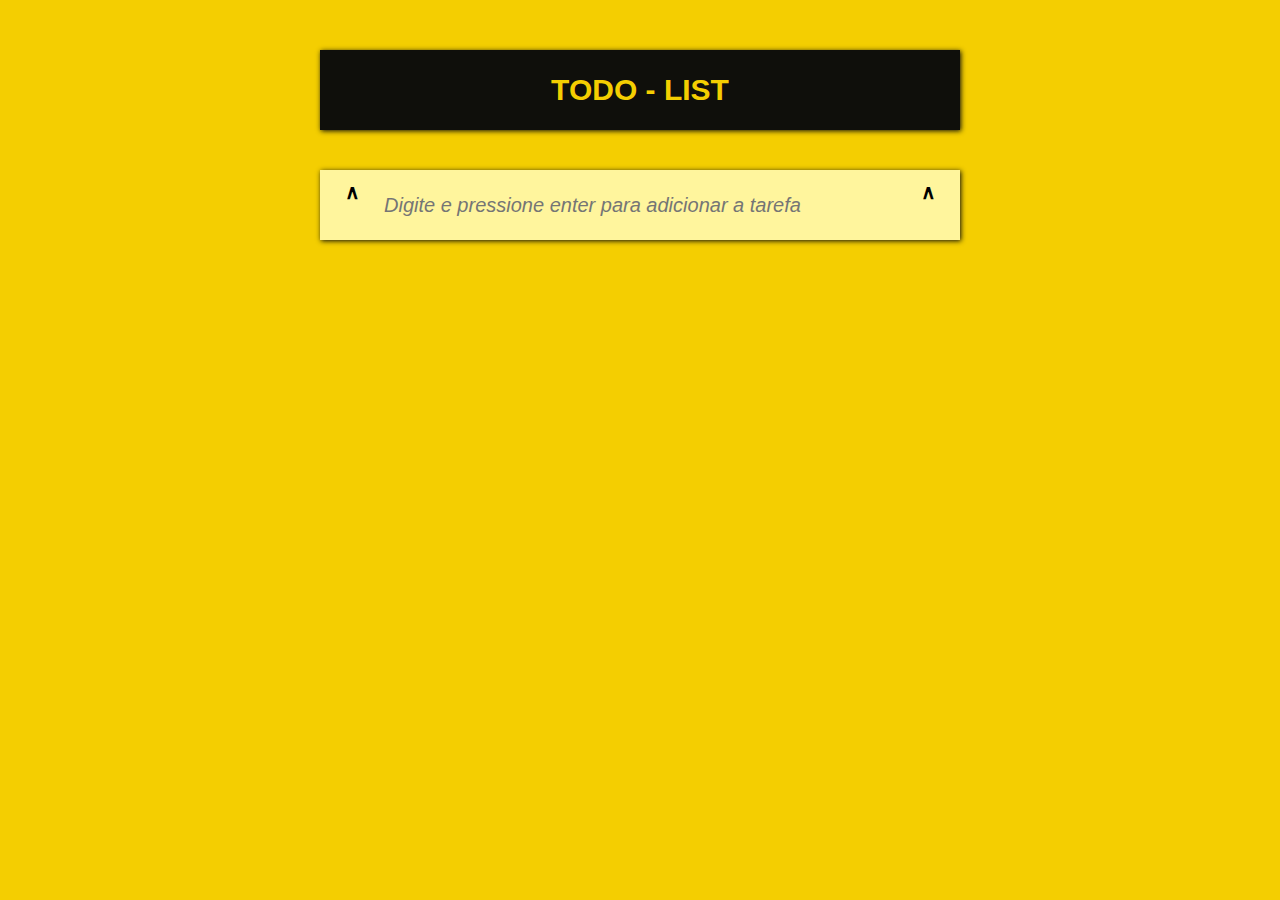
<file: projetos/to-do-list/index.html>
<!DOCTYPE html>
<html lang="pt-br">
<head>
    <meta charset="UTF-8">
    <meta name="viewport" content="width=device-width, initial-scale=1.0">
    <link rel="stylesheet" href="style.css">
    <title>todo-list</title>
</head>
<body>
    <div class="todo">
        <div class="todo__title">
            TODO - LIST
        </div>

        <div class="todo__list" id="todoList">
        </div>

        <div class="todo__new-item">
            <div>&and;</div>
            <input type="text" id='newItem'placeholder="Digite e pressione enter para adicionar a tarefa">
            <div>&and;</div>
        </div>
    </div>
    <script src="app.js"></script>
</body>
</html>
</file>
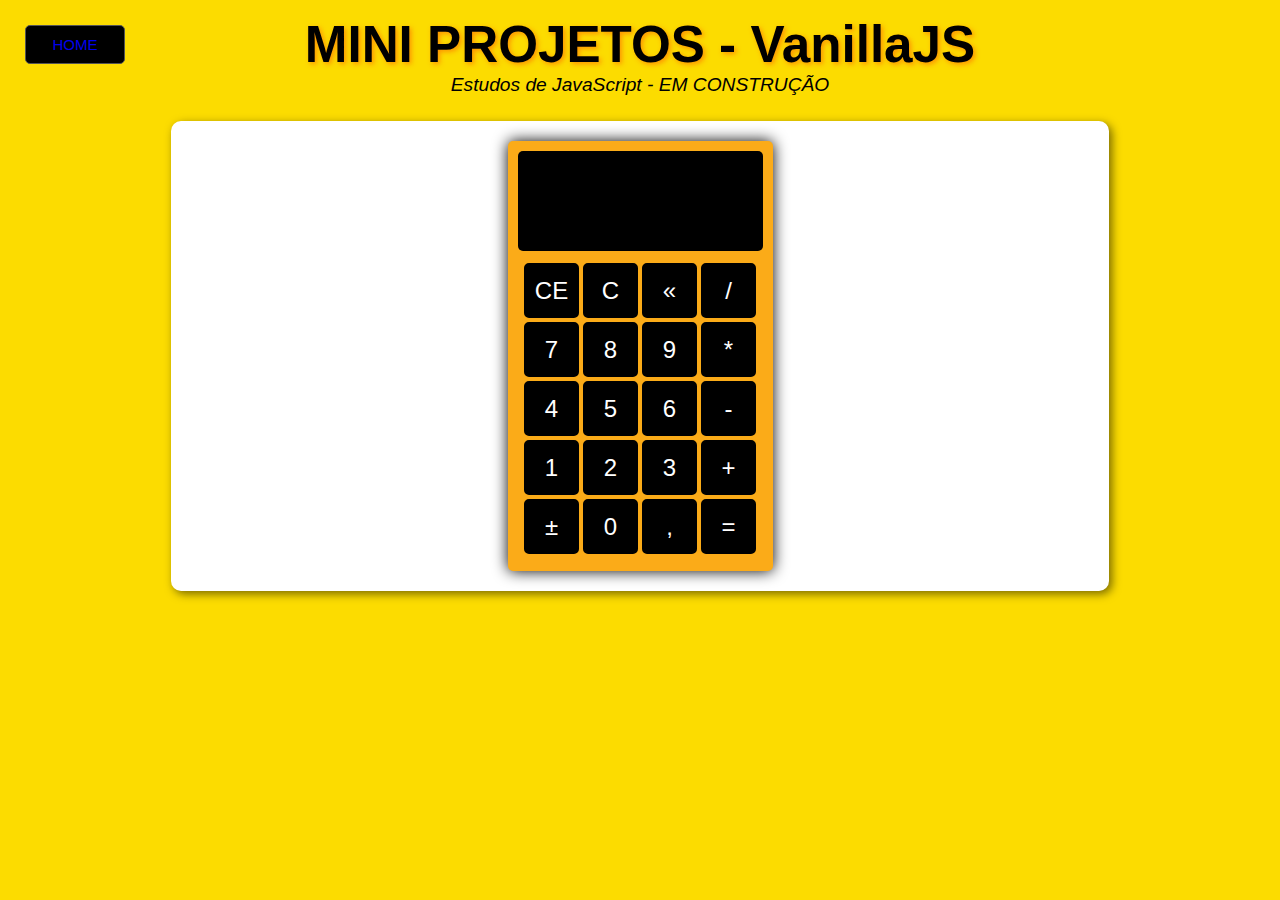
<file: projetos/calculadora/calc.html>
<!DOCTYPE html>
<html lang="pt-br">
<head>
    <meta charset="UTF-8">
    <meta name="viewport" content="width=device-width, initial-scale=1.0">
    <title>calculadora</title>
    <link rel="stylesheet" href="style.css">
</head>
<body>
    <header>
        <div class="btn">
            <a href="../../index.html">HOME</a>
        </div>

            <h1>MINI PROJETOS - VanillaJS</h1>
            <p>Estudos de JavaScript - EM CONSTRUÇÃO</p>
    </header>
    
    <main>
        <div class="calculator">
            <div class="display" id="display"></div>
            <div class="calculator-buttons">
                <button id="limparDisplay">CE</button>
                <button id="limparCalculo">C</button>
                <button id="backspace">«</button>
                <button id="operadorDividir">/</button>
                <button id="tecla7">7</button>
                <button id="tecla8">8</button>
                <button id="tecla9">9</button>
                <button id="operadorMultiplicar">*</button>
                <button id="tecla4">4</button>
                <button id="tecla5">5</button>
                <button id="tecla6">6</button>
                <button id="operadorSubtrair">-</button>
                <button id="tecla1">1</button>
                <button id="tecla2">2</button>
                <button id="tecla3">3</button>
                <button id="operadorSomar">+</button>
                <button id="inverter">±</button>
                <button id="tecla0">0</button>
                <button id="decimal">,</button>
                <button id="igual">=</button>
                <button id="enter" style="display: none;">Enter</button>
            </div>
        </div>
    </main>
    <script src="main.js"></script>
</body>
</html>
</file>
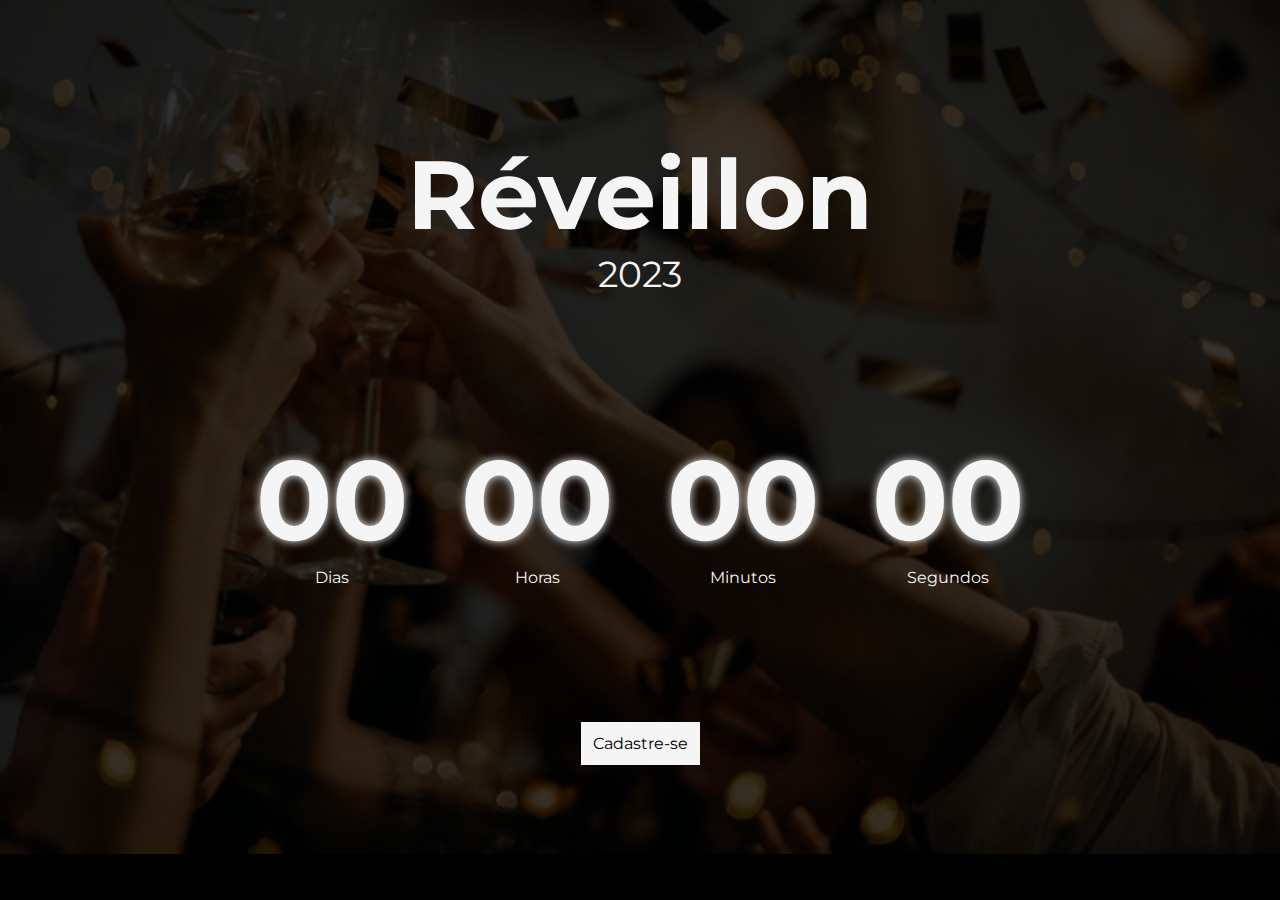
<file: projetos/countdown/countdown.html>
<!DOCTYPE html>
<html lang="pt-br">
<head>
    <meta charset="UTF-8">
    <meta name="viewport" content="width=device-width, initial-scale=1.0">
    <link rel="stylesheet" href="style.css">
    <link href="https://fonts.googleapis.com/css2?family=Montserrat:wght@700&display=swap" rel="stylesheet">
    <title>Count Down</title>
</head>
<body>
    <div class="container">
        <div class='title'>
            <h1>Réveillon</h1>
            <p>2023</p>
        </div>

        <div class="countdown">
            <div>
                <h1 id="dias">00</h1>
                <p>Dias</p>
            </div>
            <div>
                <h1 id="horas">00</h1>
                <p>Horas</p>
            </div>
            <div>
                <h1 id="minutos">00</h1>
                <p>Minutos</p>
            </div>
            <div>
                <h1 id="segundos">00</h1>
                <p>Segundos</p>
            </div>
        </div>

        <div class='button'>
            <p>Cadastre-se</p>
        </div>
    </div>

    <script src="./main.js"></script>
</body>
</html>
</file>
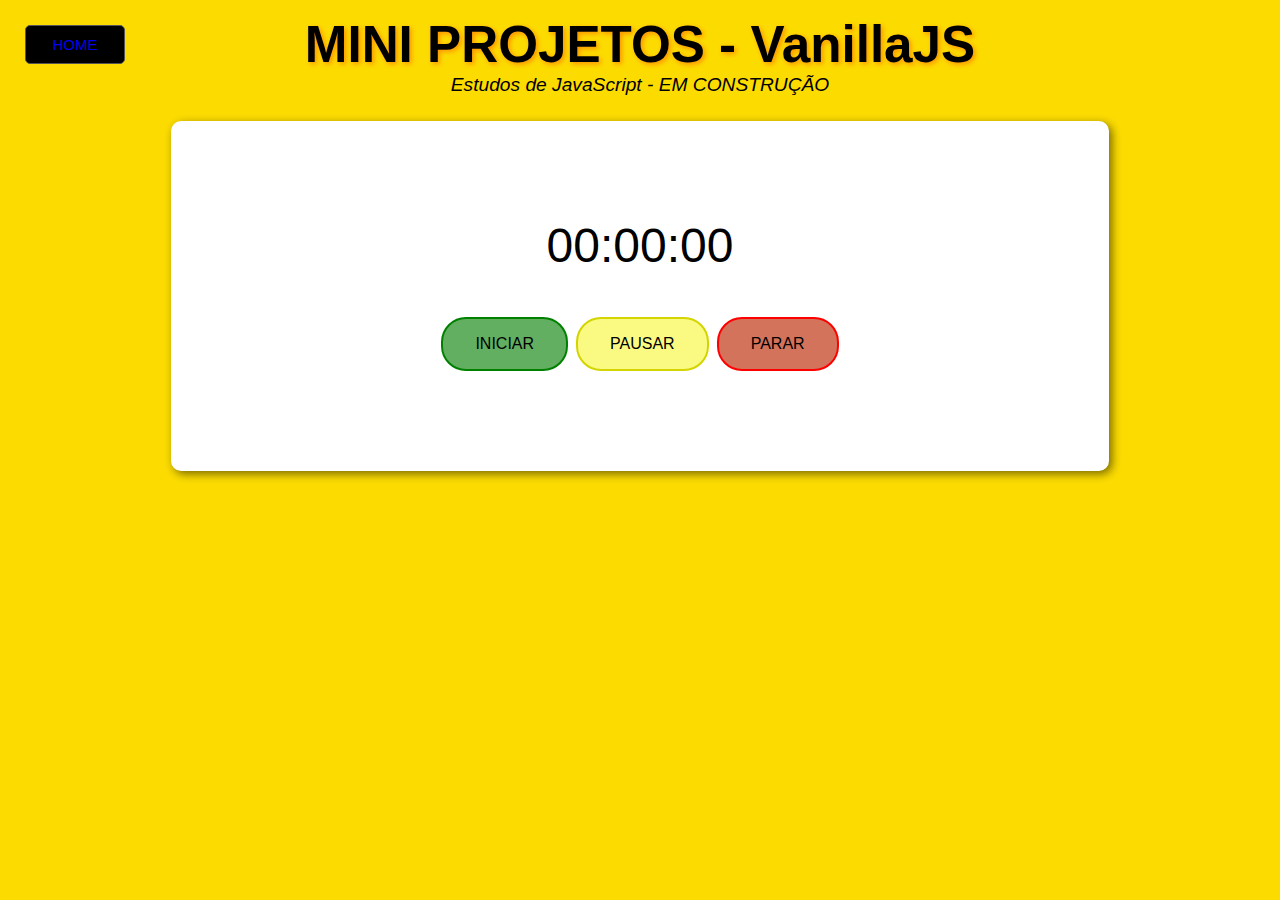
<file: projetos/cronometro/chrono.html>
<!DOCTYPE html>
<html lang="pt-br">
<head>
    <meta charset="UTF-8">
    <meta http-equiv="X-UA-Compatible" content="IE=edge">
    <meta name="viewport" content="width=device-width, initial-scale=1.0">
    <title>Cronometro</title>
    <link rel="stylesheet" href="style.css">
</head>
<body>

    <header>
        <div class="btn">
            <a href="../../index.html">HOME</a>
        </div>

            <h1>MINI PROJETOS - VanillaJS</h1>
            <p>Estudos de JavaScript - EM CONSTRUÇÃO</p>
    </header>
    
    <main>
        <div>
            <h1 class="counter" id="counter">00:00:00</h1>
            <button onclick="start();" class="bg-green">INICIAR</button>
            <button onclick="pause();" class="bg-yellow">PAUSAR</button>
            <button onclick="stop();" class="bg-red">PARAR</button>
        </div>
    </main>

    <script src="chrono.js"></script>
</body>
</html>
</file>
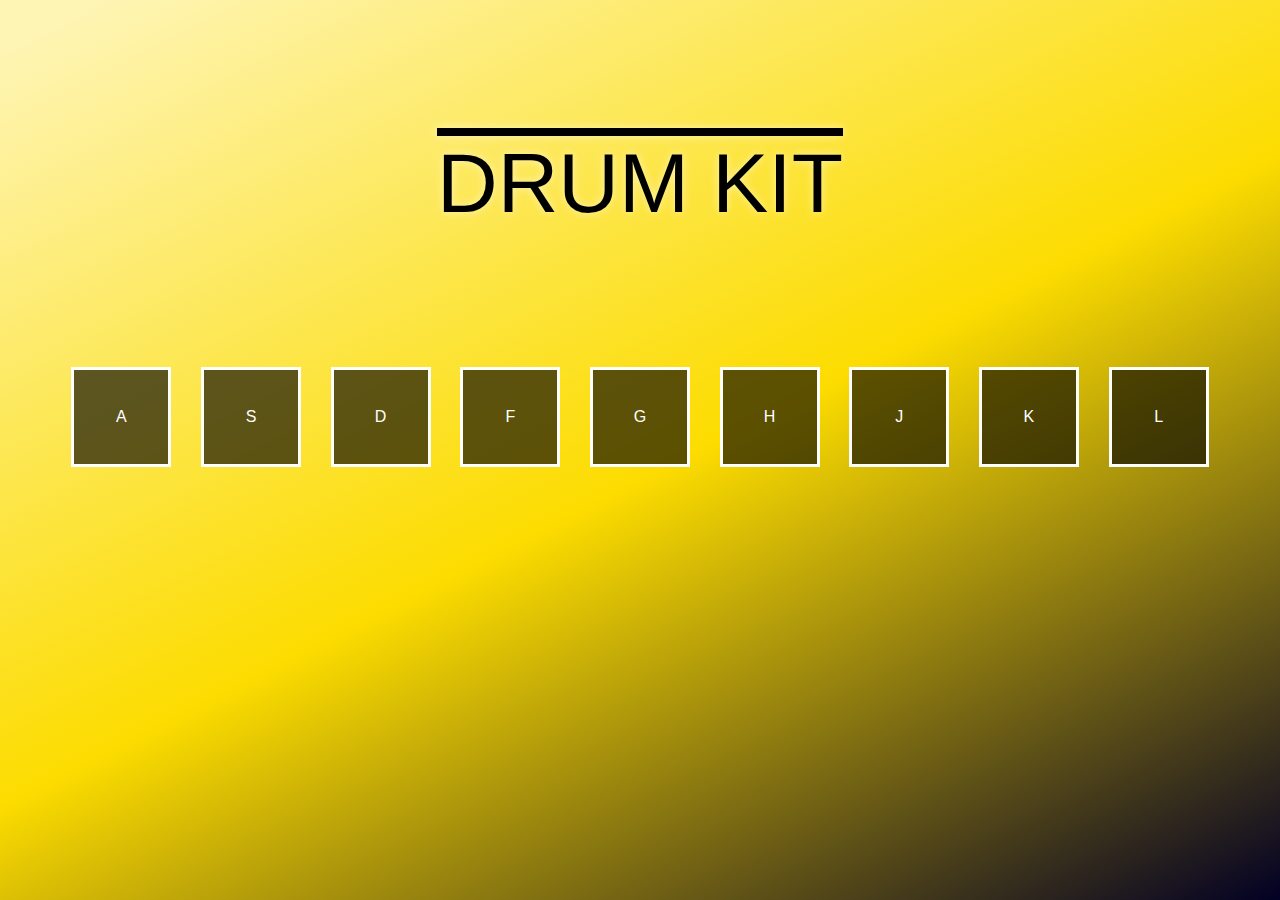
<file: projetos/drum-kit/drumkit.html>
<!DOCTYPE html>
<html lang="pt-br">
<head>
    <meta charset="UTF-8">
    <meta http-equiv="X-UA-Compatible" content="IE=edge">
    <meta name="viewport" content="width=device-width, initial-scale=1.0">
    <title>DRUM KIT</title>
    <link rel="stylesheet" href="style.css">
</head>
<body>
    <main>
        <div class="title">DRUM KIT</div>
        <div class="container" id="container">
        </div>
        <script src="index.js"></script>    
    </main>
</body>
</html>
</file>
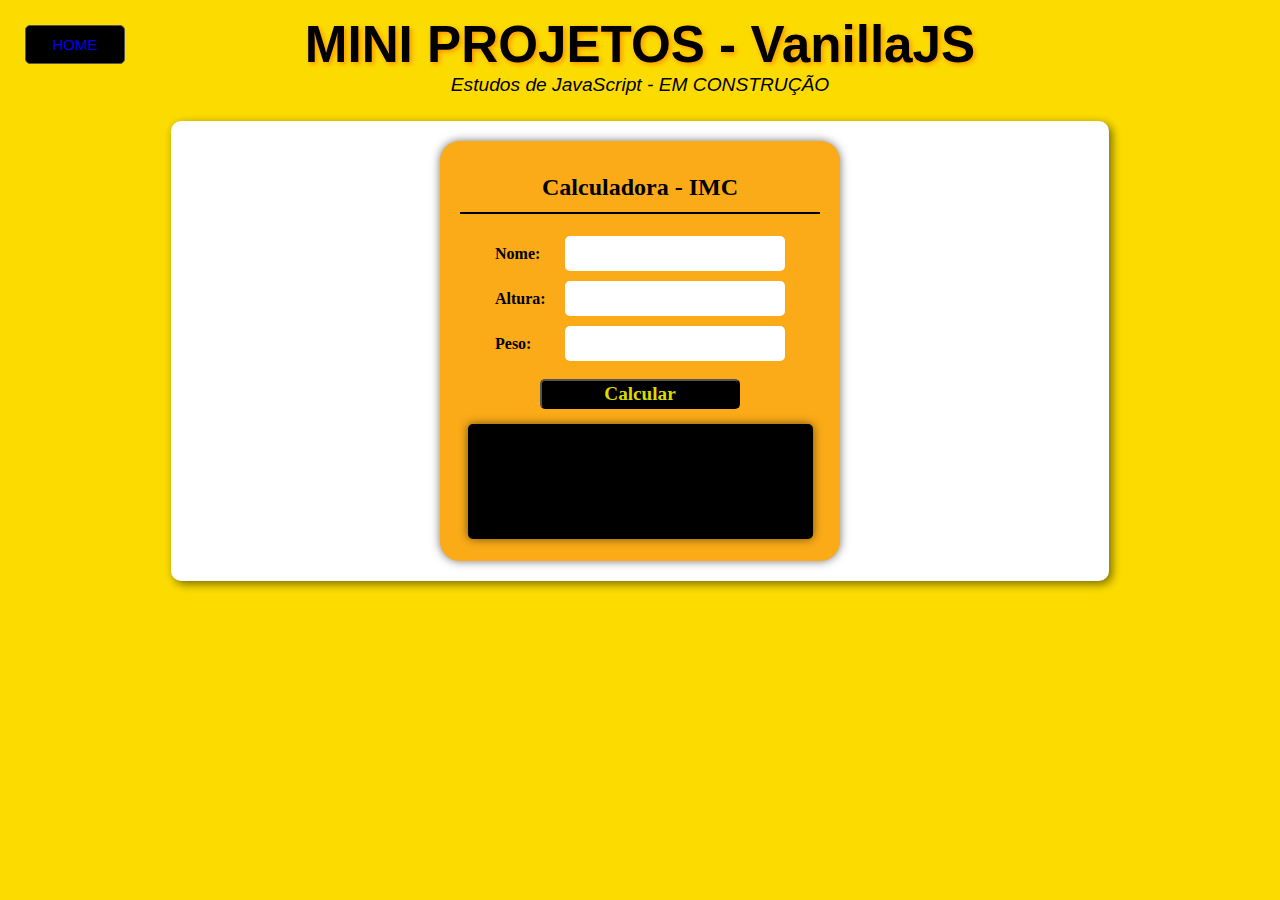
<file: projetos/imc/imc.html>
<!DOCTYPE html>
<html lang="pt-br">
<head>
    <meta charset="UTF-8">
    <meta http-equiv="X-UA-Compatible" content="IE=edge">
    <meta name="viewport" content="width=device-width, initial-scale=1.0">
    <title>IMC</title>
    <link rel="stylesheet" href="style.css">
</head>
<body>

    <header>
        <div class="btn">
            <a href="../../index.html">HOME</a>
        </div>

        <h1>MINI PROJETOS - VanillaJS</h1>
        <p>Estudos de JavaScript - EM CONSTRUÇÃO</p>
    </header>

    <main>
        <div class="container">
            <div class="title">
                Calculadora - IMC
            </div>
            <div class="input">
                <label>Nome:</label>
                <input type="text" id="nome">
            </div>
            <div class="input">
                <label>Altura:</label>
                <input type="number" id="altura">
            </div>
            <div class="input">
                <label>Peso:</label>
                <input type="number" id="peso">
            </div>

            <button id="calcular">
                Calcular
            </button>

            <div class="result" id="resultado">

            </div>
        </div>
    </main>
    <script src="imc.js"></script>
</body>
</html>
</file>
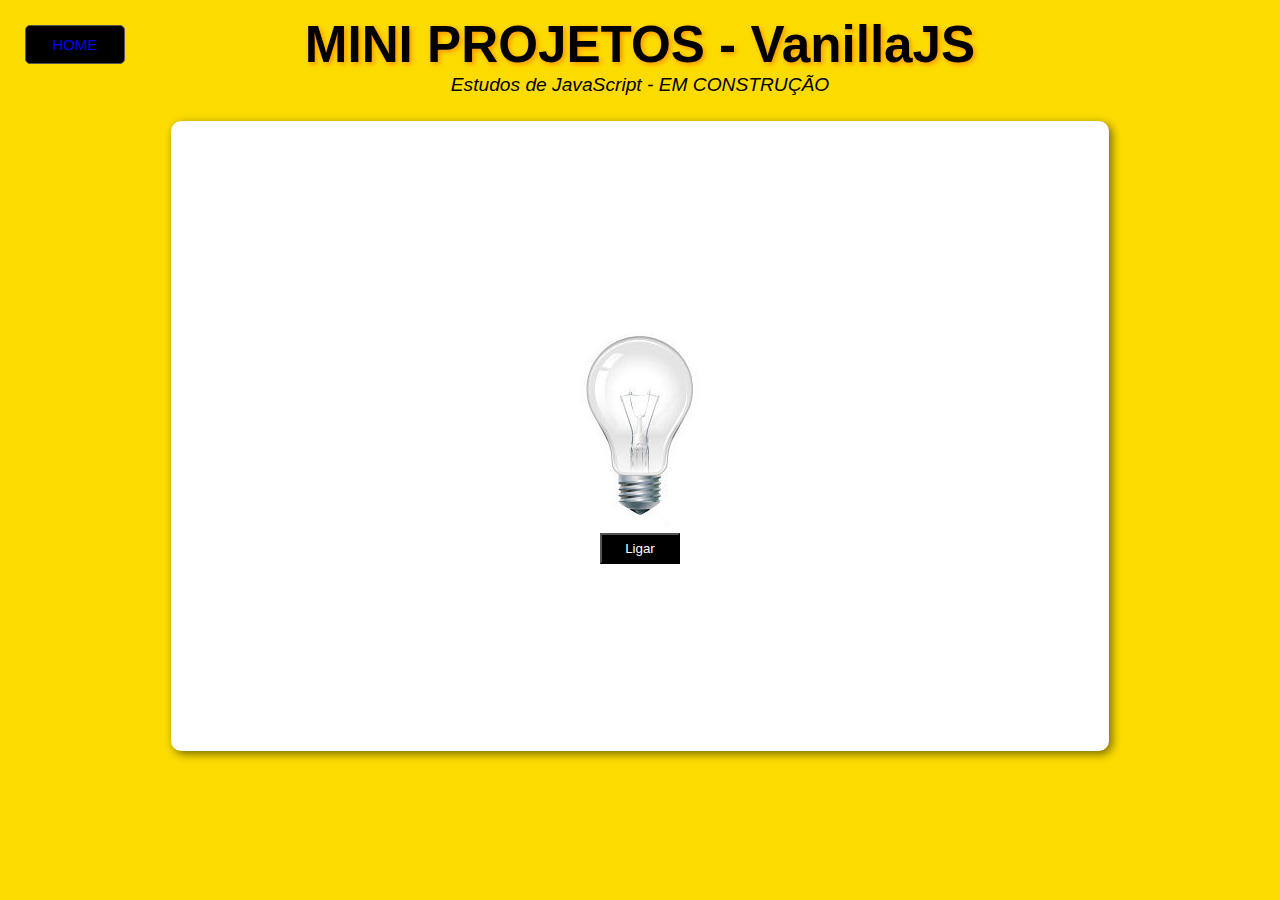
<file: projetos/lampada/lampada.html>
<!DOCTYPE html>
<html lang="pt-br">
<head>
    <meta charset="UTF-8">
    <meta http-equiv="X-UA-Compatible" content="IE=edge">
    <meta name="viewport" content="width=device-width, initial-scale=1.0">
    <link rel="stylesheet" href="style.css">
    <title>Lâmpada</title>
</head>
<body>
    <header>
        <div class="btn">
            <a href="../../index.html">HOME</a>
        </div>

        <h1>MINI PROJETOS - VanillaJS</h1>
        <p>Estudos de JavaScript - EM CONSTRUÇÃO</p>
    </header>
        <main>
            <div>
                <img src="img/desligada.jpg" alt="lampada desligada" id='lamp'>
            </div>
            <div>
                <button id='turnOnOff' class="btn-ligar">Ligar</button>
            </div>
        </main>
    <script src="lampada.js"></script>
</body>
</html>
</file>
<file: projetos/to-do-list/style.css>
:root {
    --primary-color: #F4CE01;
    --secondary-color: #0F0F0B;
}

* {
    margin: 0;
    padding: 0;
    box-sizing: border-box;
}
html {
    font-size: 62.5%;
}

body {
    background-color: var(--primary-color);
    font: bold 2rem 'Open Sans', sans-serif;
}

.todo {
    display: flex;
    width: 50vw;
    flex-direction: column;
    align-items: center;
    margin: 0 auto;
    gap: 15px;
}

.todo__title {
    display: flex;
    background-color: var(--secondary-color);
    width: 100%;
    height: 80px;
    justify-content: center;
    align-items: center;
    margin-top: 50px;
    box-shadow: 1px 1px 5px var(--secondary-color);
    font-size: 3rem;
    color: var(--primary-color);
}

.todo__list {
    display: flex;
    width: 100%;
    flex-direction: column;
    gap: 10px;
}

.todo__item{
    display: flex;
    width: 100%;
    height: 60px;
    justify-content: space-between;
    align-items: center;
    padding: 5px;
    box-shadow: 1px 1px 5px var(--secondary-color);
}
.todo__item > div {
    width: 80%;
}
.todo__item:hover {
    cursor: pointer;
    transition: all .5s ease;
    background-color: var(--secondary-color);
    color: var(--primary-color);
}


.todo__item > input[type='text'] {
    border: none;
    width: 80%;
    font: inherit;
}

.todo__item > input[type='button'],
.todo__item > input[type='checkbox'] {
    width: 30px;
    height: 30px;
    font: inherit;
}


.todo__item > input[type='checkbox']:checked  + div {
    text-decoration:line-through;
}

.todo__new-item{
    display: flex;
    background-color: #fff59d;
    width: 100%;
    height: 70px;
    justify-content: space-evenly;
    padding: 10px 0;
    box-shadow: 1px 1px 5px var(--secondary-color);
    margin: 10px;
    font: inherit;
}

.todo__new-item > input{
    background-color: #fff59d;
    border: none;
    width: 80%;
    outline: none;
    font: inherit;
}

.todo__new-item > input::placeholder {
    font-style: italic;
    font-weight: normal;
}
</file>
<file: projetos/calculadora/style.css>
* {
    margin: 0;
    padding: 0;
    box-sizing: border-box;
}

body {
    background-color: #fcdc00;
    text-align: center;
    margin: 15px;
}

header {
    font-family: Arial, Helvetica, sans-serif;
    font-size: 2vw;
    padding-bottom: 25px;
}

header h1 {
    text-shadow: 2px 2px 5px #fd8802de;
}

header p {
    font-size: 1.5vw;
    font-style: italic;
}

.btn {
    position: absolute;
    font-size: 15px;
    padding: 10px 8px;
    width: 100px;
    left: 25px;
    top: 25px;
    color: #fff;
    background-color: black;
    border: 1px solid #555;
    border-radius: 5px;
    text-align: center;
    user-select: none;
    cursor: pointer;
    transition: background 1s;
}

.btn a {
    text-decoration: none;
}

.btn a:visited {
    color: white;
  }

.btn:hover {
    background: rgb(105, 105, 105);
}

main {
    background-color: white;
    min-width: 320px;
    max-width: 75%;
    margin: auto;
    display: flex;
    justify-content: center;
    align-items: center;
    border-radius: 10px;
    padding: 10px;
    box-shadow: 3px 3px 10px rgba(0, 0, 0, 0.527);
}

.calculator {
    width: 265px;
    height: 430px;
    margin: 10px auto;
    background-color: #FBAB18;
    padding: 10px;
    border-radius: 5px;
    box-shadow: 0 0 15px black;
}

.display{
    display: flex;
    justify-content: flex-end;
    width: 100%;
    height: 100px;
    margin-bottom: 10px;
    padding: 15px;
    background-color: black;
    color: white;
    font: normal 4rem serif;
    overflow: hidden;
    border-radius: 5px;
}

.calculator-buttons{
    /*display: grid;
    grid-template-columns: 1fr 1fr 1fr 1fr;
    grid-gap: 10px;*/
    width: 100%;
    height: 70%;
    display: flex;
    flex-wrap: wrap;
    text-align: center;
    justify-items: center;
    justify-content: center;
}

.calculator button{
    background-color: black;
    color: white;
    width: 55px;
    height: 55px;
    margin: 2px;
    border-radius: 5px;
    font-size: 1.5rem;
    outline: none;
    cursor: pointer;
    border: 2px solid black;
}

button:hover{
    background-color: #FBAB18;
    color: black;
}
</file>
<file: projetos/countdown/style.css>
* {
    margin: 0;
    padding: 0;
    box-sizing: border-box;
}

body {
    background-image: url(bg.jpg);
    background-attachment: fixed;
    background-size: 100%;
    background-repeat: no-repeat;
    background-color: #000;
    color: whitesmoke;
    font-family: 'Montserrat', sans-serif;
    user-select: none;
}

.container {
    display: flex;
    flex-direction: column;
    width: 100vw;
    height: 100vh;
    align-items: center;
    justify-content: space-evenly;
    text-align: center;
    background-color: rgba(0, 0, 0, 0.788);
}

.title {
    font-size: calc(10px + 3vw);
}

.title p {
    font-size: calc(10px + 2vw);
}

.countdown {
    display: flex;
    width: 60vw;
    justify-content: space-between;
    flex-wrap: wrap;
}

.countdown h1 {
    font-size: calc(10px + 8vw);
    text-shadow: 0 0 10px whitesmoke;
}

.button {
    background-color: whitesmoke;
    color: black;
    padding: 10px;
    cursor: pointer;
    border: solid  2px whitesmoke;
}

.button:hover {
    background-color: black;
    color: whitesmoke;
}
</file>
<file: projetos/cronometro/style.css>
*{
    margin: 0;
    padding: 0;    
    box-sizing: border-box;
}

body {
    background-color: #fcdc00;
    text-align: center;
    margin: 15px;
}

header {
    font-family: Arial, Helvetica, sans-serif;
    font-size: 2vw;
    padding-bottom: 25px;
}

header h1 {
    text-shadow: 2px 2px 5px #fd8802de;
}

header p {
    font-size: 1.5vw;
    font-style: italic;
}

.btn {
    width: 100px;
    padding: 10px 8px;
    position: absolute;
    text-align: center;
    left: 25px;
    top: 25px;
    font-size: 15px;
    color: #fff;
    background-color: black;
    border: 1px solid #555;
    border-radius: 5px;
    user-select: none;
    cursor: pointer;
    transition: background 1s;
}

.btn a {
    text-decoration: none;
}

.btn a:visited {
    color: white;
  }

.btn:hover {
    background: rgb(105, 105, 105);
}

main {
    background-color: white;
    min-width: 320px;
    max-width: 75%;
    height: 350px;
    margin: auto;
    display: flex;
    justify-content: center;
    align-items: center;
    border-radius: 10px;
    padding: 10px;
    box-shadow: 3px 3px 10px rgba(0, 0, 0, 0.527);
}

.counter {
    font-family: Verdana, Geneva, Tahoma, sans-serif;
    font-size: 3em;
    font-weight: lighter;
    margin-bottom: 40px;
}

button {
    font-size: 16px;
    display: inline-block;
    text-align: center;
    text-decoration: none;
    padding: 16px 32px;
    margin: 4px 2px;
    border: none;
    border-radius: 25px;
    cursor: pointer;
    transition-duration: 0.4s;
}

.bg-green {
    background-color: #0d8309a4; 
    border: 2px solid green;
}

.bg-green:hover {
    background-color: #0d8309;
  }

.bg-yellow {
    background-color: #f7f74baf; 
    border: 2px solid #d4d400;
}

.bg-yellow:hover {
    background-color: #f7f74b;
  }

.bg-red {
    background-color: rgba(194, 60, 27, 0.719); 
    border: 2px solid red;
}

.bg-red:hover {
    background-color: rgb(201, 6, 6);
  }
</file>
<file: projetos/drum-kit/style.css>
* {
    margin: 0;
    padding: 0;
    box-sizing: border-box;
}

body {
    background: rgb(2,0,36);
    background: linear-gradient(333deg, rgba(2,0,36,1) 0%, rgba(252,220,0,1) 48%, rgba(252,220,0,0.29175420168067223) 97%);
    background-size: cover;
    width: 100vw;
    height: 100vh;
    font-family: 'Open Sans', sans-serif;
}

main {
    display: flex;
    flex-direction: column;
}

.title {
    color: #000000;
    margin: 15vh auto;
    font-size: calc(5vw + 20px);
    text-decoration: overline;
    text-shadow: 0 0 10px rgba(255, 255, 255, 0.562);
}

.container {
    width: 90vw;
    height: 100px;
    margin: 0 auto;
    display: flex;
    flex-wrap: wrap;
    align-items: center;
    justify-content: space-around;
    gap: 15px;
}

.key {
    display: flex;
    width: 100px;
    height: 100px;
    align-items: center;
    justify-content: center;
    background-color: rgba(0, 0, 0, 0.637);
    color: white;
    font-size: calc (3vw + 20px);
    border: 3px solid white;
    user-select: none;
    cursor: pointer;
    transition: transform .2s;
}

.active {
    transform: scale(1.3);
    border-color: #555345;
    box-shadow: 0 0 50px #272519;
}
</file>
<file: projetos/imc/style.css>
* {
    padding: 0;
    margin: 0;
    box-sizing: border-box;
}

body {
    background-color: #fcdc00;
    text-align: center;
    margin: 15px;
}


header {
    font-family: Arial, Helvetica, sans-serif;
    font-size: 2vw;
    padding-bottom: 25px;
}

header h1 {
    text-shadow: 2px 2px 5px #fd8802de;
}

header p {
    font-size: 1.5vw;
    font-style: italic;
}

.btn {
    font-size: 15px;
    position: absolute;
    padding: 10px 8px;
    width: 100px;
    left: 25px;
    top: 25px;
    color: #fff;
    background-color: black;
    border: 1px solid #555;
    border-radius: 5px;
    text-align: center;
    user-select: none;
    cursor: pointer;
    transition: background 1s;
}

.btn a {
    text-decoration: none;
}

.btn a:visited {
    color: white;
  }

.btn:hover {
    background: rgb(105, 105, 105);
}

main {
    background-color: #fff;
    min-width: 320px;
    max-width: 75%;
    margin: auto;
    display: flex;
    justify-content: center;
    align-items: center;
    border-radius: 10px;
    padding: 20px;
    box-shadow: 3px 3px 10px rgba(0, 0, 0, 0.527);
}

.container {
    display: flex;
    flex-direction: column;
    background-color: #FBAB18;
    width: 400px;
    height: 420px;
    align-items: center;
    justify-content: center;
    border-radius: 20px;
    box-shadow: 0 0 10px rgba(0, 0, 0, 0.548);
}

.title {
    display: flex;
    justify-content: center;
    align-items: center;
    width: 90%;
    height: 50px;
    font: bold 1.5rem serif;
    border-bottom: solid 2px black;
    margin-bottom: 10px;
}

.input {
    display: flex;
    width: 290px;
    height: 30px;
    margin-top: 15px;
    justify-content: space-between;
    align-items: center;
}

.input input {
    width: 220px;
    height: 35px;
    border-radius: 5px;
    border: none;
    outline: 0;
    font: bold 1rem serif;
    text-align: center;
}

.input label {
    font: bold 1rem serif;
}

button {
    width: 200px;
    height: 30px;
    margin-top: 20px;
    font: bold 1.2rem serif;
    background-color: black;
    color: rgb(219, 219, 0);
    outline: none;
    border-radius: 5px;
    cursor: pointer;
}

.result {
    display: flex;
    margin-top: 15px;
    align-items: center;
    width: 345px;
    height: 115px;
    text-align: center;
    justify-content: center;
    border-radius: 5px;
    font: italic 1.2rem serif;
    box-shadow: 0 0 10px rgba(0, 0, 0, 0.548);
    background-color: black;
    color: rgb(219, 219, 0);
    padding: 20px;
    box-sizing: border-box;
    user-select: none;
}
</file>
<file: projetos/lampada/style.css>
* {
    margin: 0;
    padding: 0;
    box-sizing: border-box;
}

body {
    background-color: #fcdc00;
    text-align: center;
    margin: 15px;
}

header {
    font-family: Arial, Helvetica, sans-serif;
    font-size: 2vw;
    padding-bottom: 25px;
}

header h1 {
    text-shadow: 2px 2px 5px #fd8802de;
}

header p {
    font-size: 1.5vw;
    font-style: italic;
}

.btn {
    font-size: 15px;
    position: absolute;
    padding: 10px 8px;
    width: 100px;
    left: 25px;
    top: 25px;
    color: #fff;
    background-color: black;
    border: 1px solid #555;
    border-radius: 5px;
    text-align: center;
    user-select: none;
    cursor: pointer;
    transition: background 1s;
}

.btn a {
    text-decoration: none;
}

.btn a:visited {
    color: white;
  }

.btn:hover {
    background: rgb(105, 105, 105);
}

main {
    background-color: white;
    min-width: 320px;
    max-width: 75%;
    height: 70vh;
    margin: auto;
    display: flex;
    justify-content: center;
    align-items: center;
    flex-direction: column;
    border-radius: 10px;
    padding: 10px;
    box-shadow: 3px 3px 10px rgba(0, 0, 0, 0.527);
}

.btn-ligar {
    width: 80px;
    padding: 6px 2px;
    background-color: black;
    color: #fff;
}
</file>
